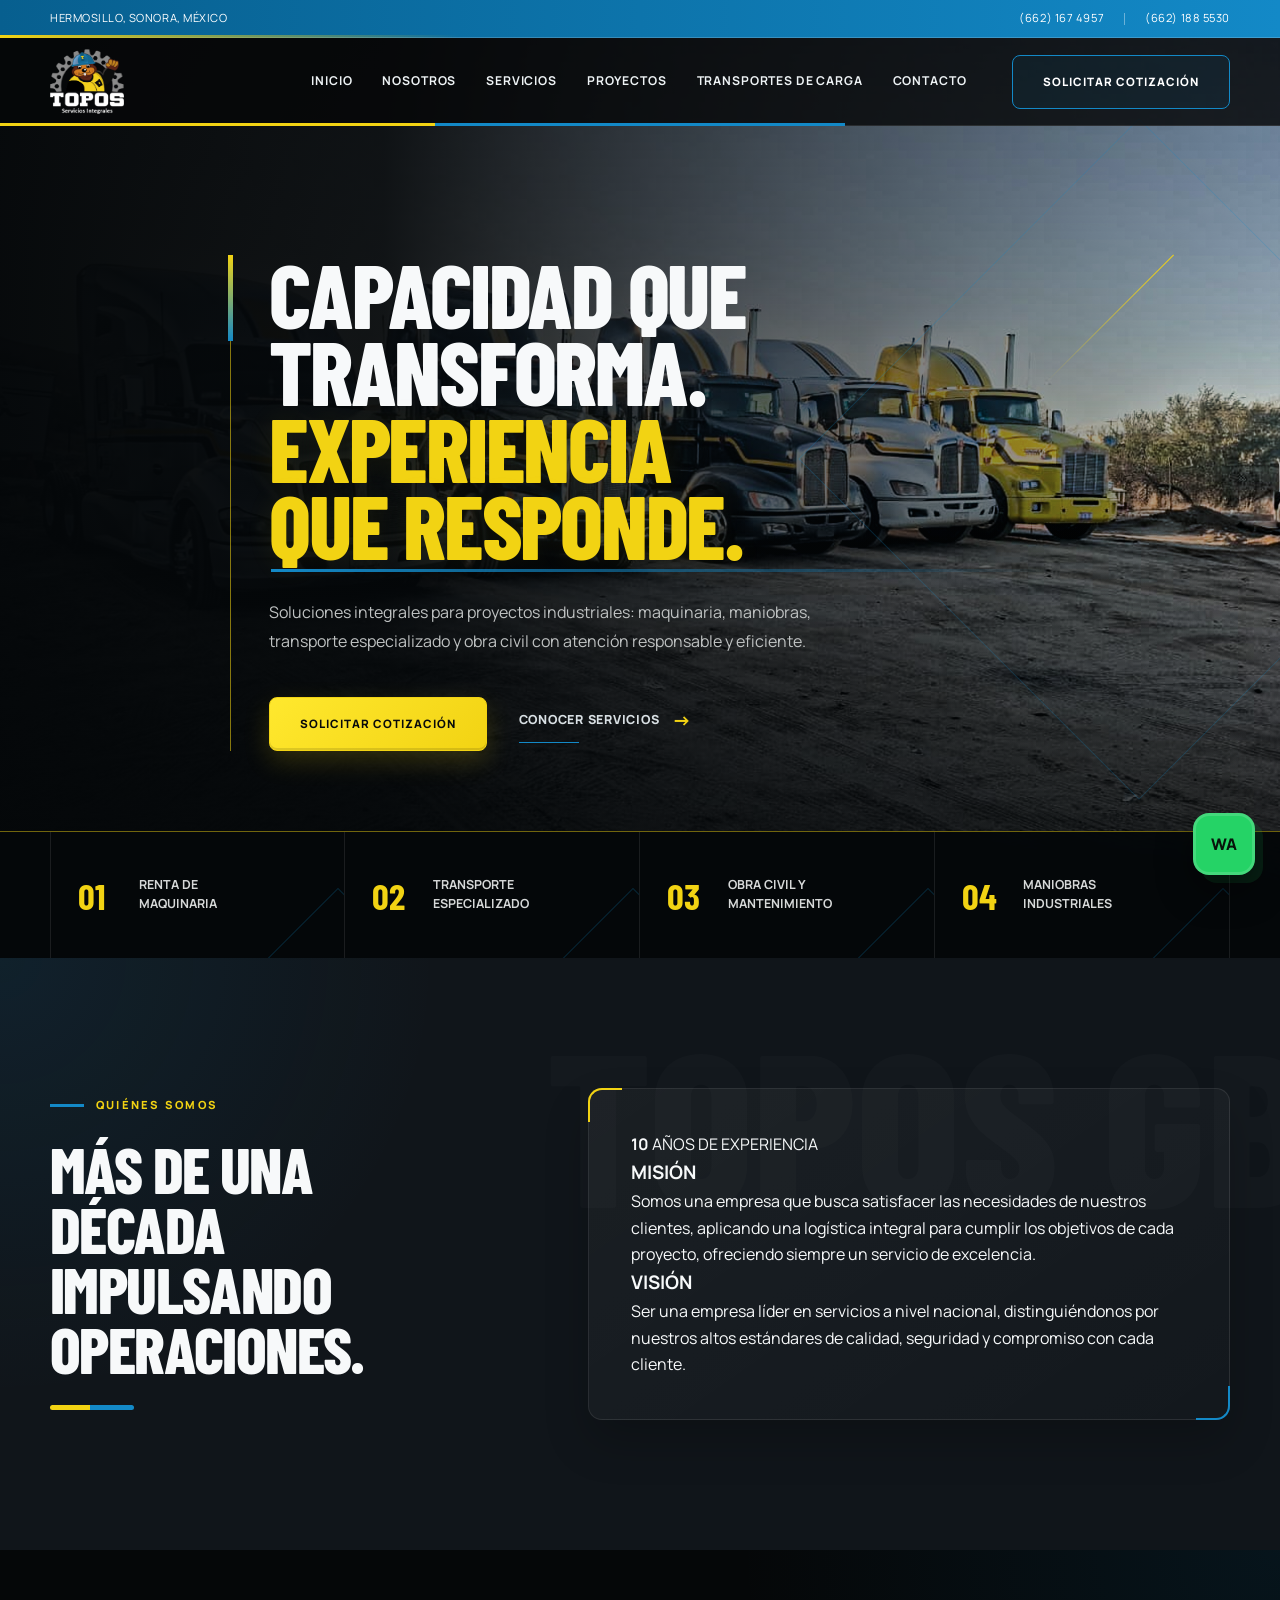
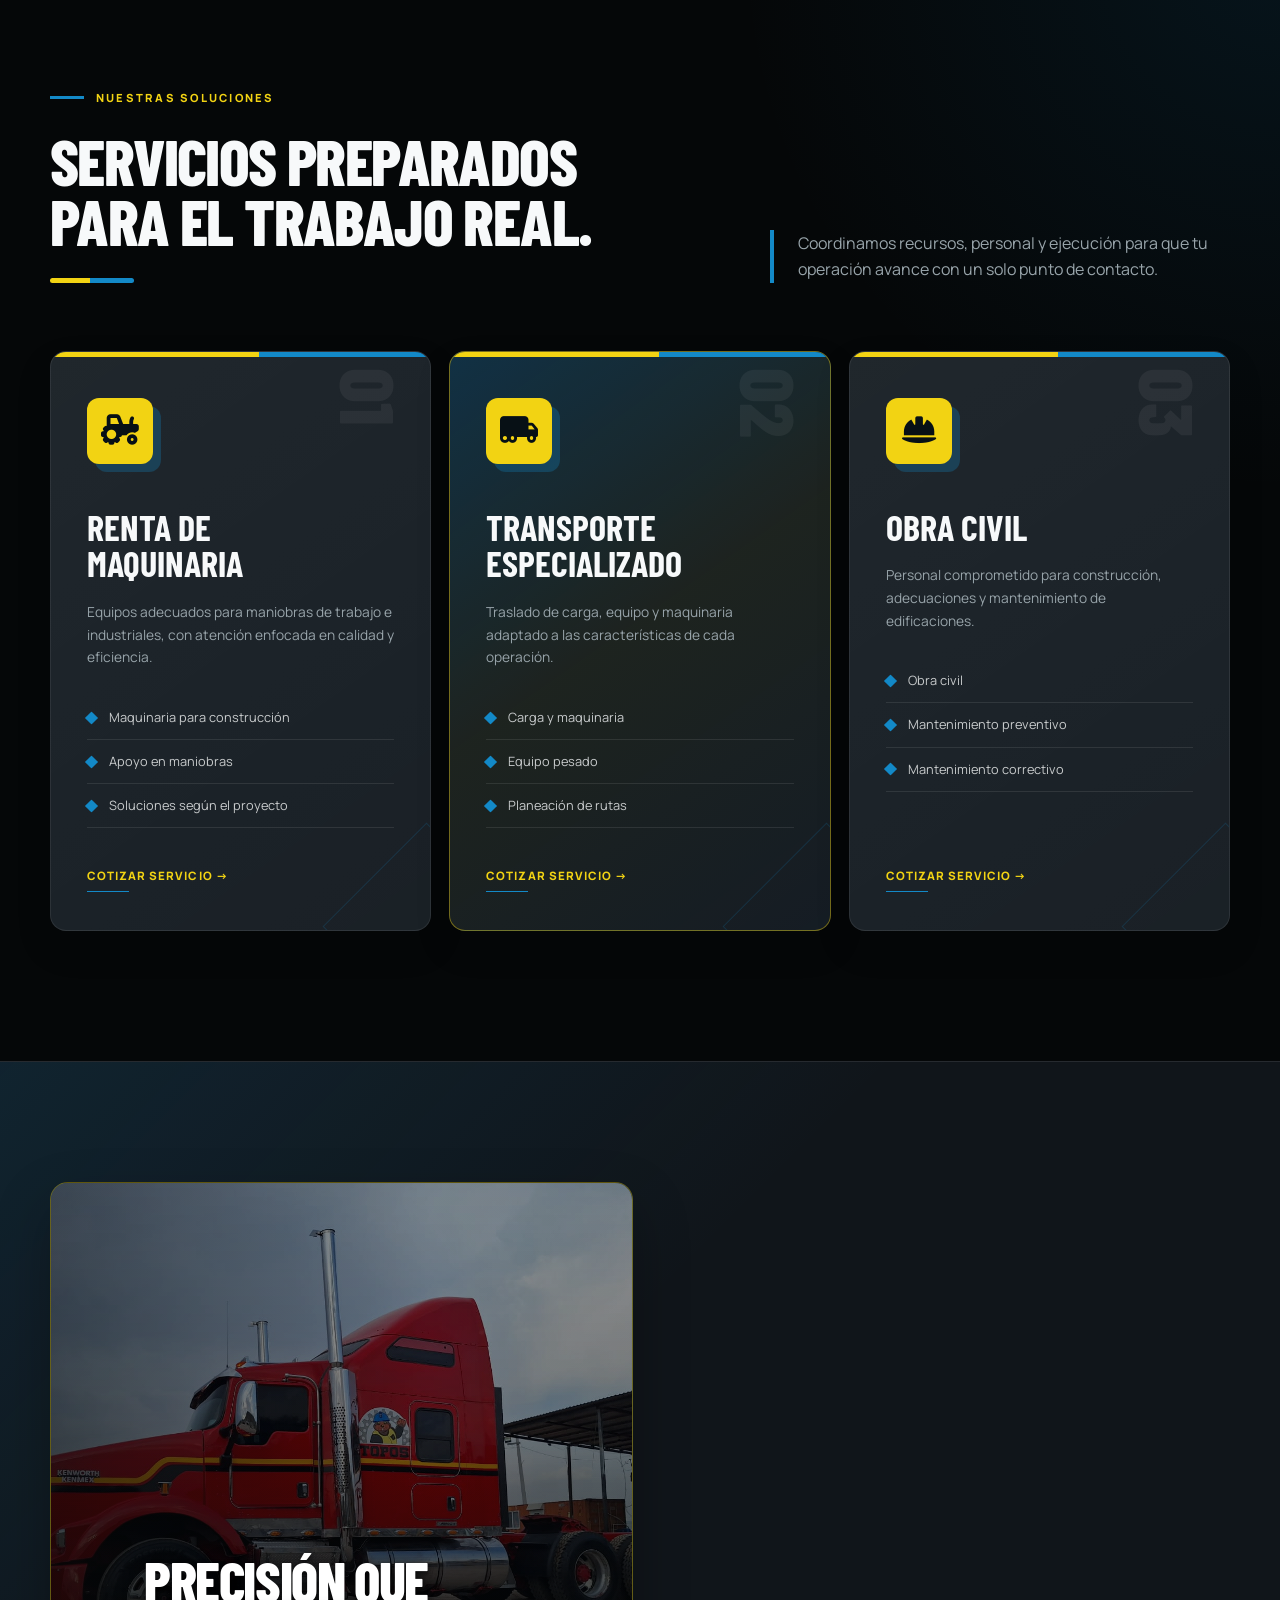
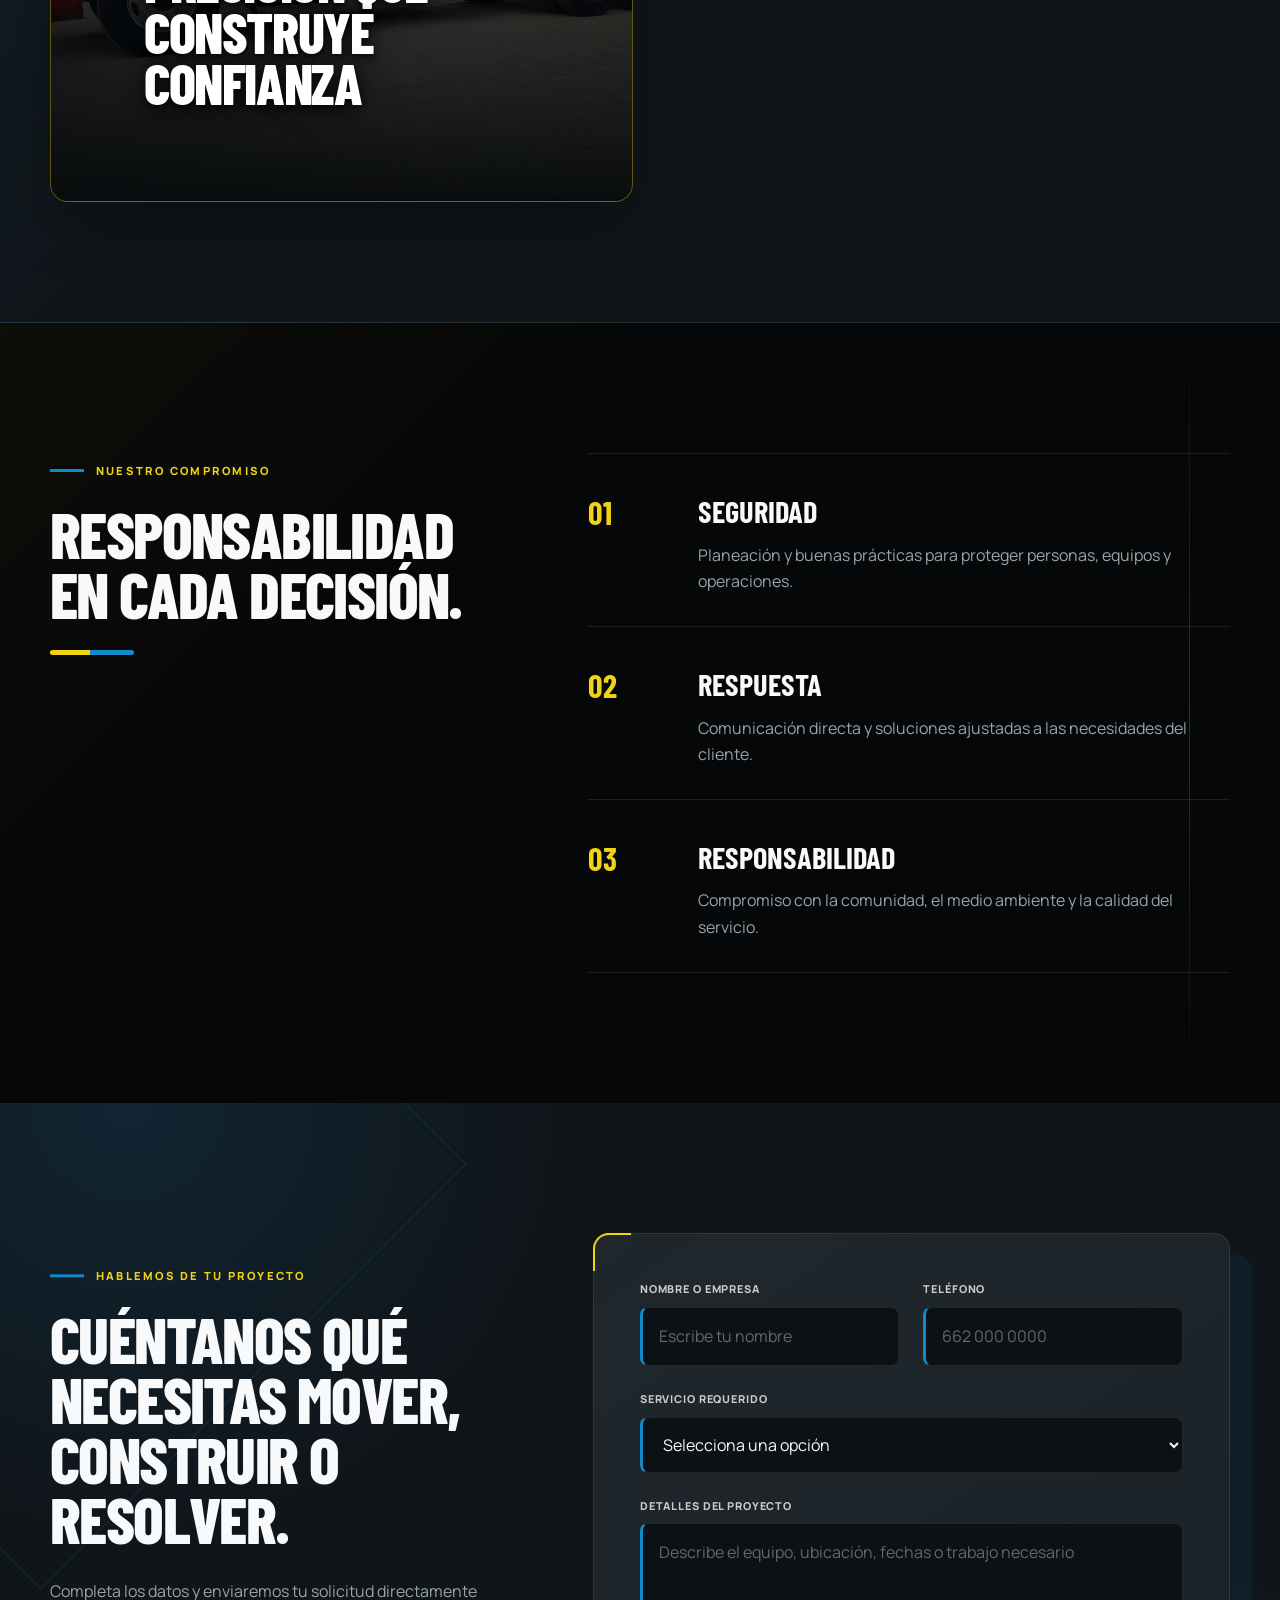
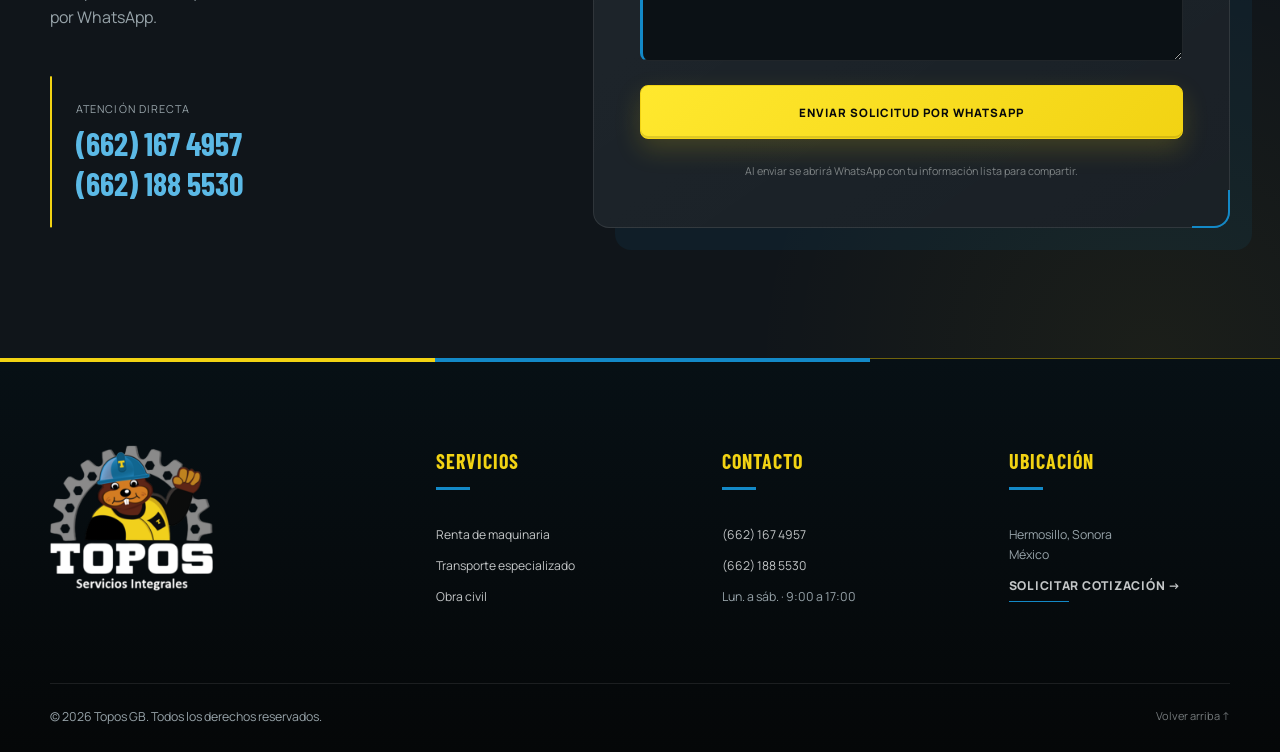
<file: index.html>
<!DOCTYPE html>
<html lang="es">
<head>
  <meta charset="UTF-8">
  <meta name="viewport" content="width=device-width, initial-scale=1.0">
  <meta name="description" content="Topos GB ofrece renta de maquinaria, transporte de carga y maquinaria, obra civil y servicios industriales en Hermosillo, Sonora.">
  <meta name="theme-color" content="#0b0d0e">
  <title>Topos GB | Servicios Integrales</title>
  <link rel="preconnect" href="https://fonts.googleapis.com">
  <link rel="preconnect" href="https://fonts.gstatic.com" crossorigin>
  <link href="https://fonts.googleapis.com/css2?family=Barlow+Condensed:wght@500;600;700;800&family=Manrope:wght@400;500;600;700;800&display=swap" rel="stylesheet">
  <link rel="stylesheet" href="styles2.css">
  <link
  rel="stylesheet"
  href="https://cdnjs.cloudflare.com/ajax/libs/font-awesome/6.5.2/css/all.min.css"
>
  <link rel="icon" type="image/png" href="assets/logotiponegro.png">
</head>
<body>
  <div class="topbar">
    <div class="container topbar__inner">
      <span>Hermosillo, Sonora, México</span>
      <div class="topbar__links">
        <a href="tel:+526621674957">(662) 167 4957</a>
        <span class="divider"></span>
        <a href="tel:+526621885530">(662) 188 5530</a>
      </div>
    </div>
  </div>

  <header class="header" id="inicio">
    <div class="container header__inner">
<a class="brand" href="index.html" aria-label="Topos GB, inicio">
  <img
    src="assets/logotipotopos.png"
    alt="Topos GB Servicios Integrales"
    class="brand__logo"
  >
</a>

      <button class="menu-toggle" type="button" aria-label="Abrir menú" aria-expanded="false">
        <span></span><span></span><span></span>
      </button>

      <nav class="nav" aria-label="Navegación principal">
        <a class="active" href="index.html">Inicio</a>
        <a href="#nosotros">Nosotros</a>
        <a href="#servicios">Servicios</a>
        <a href="#proyectos">Proyectos</a>
        <a href="transportes-de-carga.html">Transportes de Carga</a>
        <a href="#contacto">Contacto</a>
      </nav>
      <a class="btn btn--outline header__cta" href="#cotizacion">Solicitar cotización</a>
    </div>

  </header>

  <main>
    <section class="hero">
      <div class="hero__media" aria-hidden="true"></div>
      <div class="hero__overlay" aria-hidden="true"></div>
      <div class="container hero__content reveal">
        <h1>Capacidad que transforma.<br><span>Experiencia que responde.</span></h1>
        <p class="hero__copy">Soluciones integrales para proyectos industriales: maquinaria, maniobras, transporte especializado y obra civil con atención responsable y eficiente.</p>
        <div class="hero__actions">
          <a class="btn btn--primary" href="#cotizacion">Solicitar cotización</a>
          <a class="text-link" href="#servicios">Conocer servicios <span>→</span></a>
        </div>
      </div>
      <div class="services-strip">
        <div class="container services-strip__grid">
          <a href="#maquinaria"><span>01</span><strong>Renta de<br>maquinaria</strong></a>
          <a href="#transporte"><span>02</span><strong>Transporte<br>especializado</strong></a>
          <a href="#obra-civil"><span>03</span><strong>Obra civil y<br>mantenimiento</strong></a>
          <a href="#servicios"><span>04</span><strong>Maniobras<br>industriales</strong></a>
        </div>
      </div>
    </section>

    <section class="section intro" id="nosotros">
      <div class="container intro__grid">
        <div class="section-heading reveal">
          <p class="eyebrow">QUIÉNES SOMOS</p>
          <h2>Más de una década impulsando operaciones.</h2>
        </div>
<div class="intro__copy reveal">

    <div class="experience-card">

        <div class="experience-number">

            <strong data-count="10">0</strong>

            <span>AÑOS DE EXPERIENCIA</span>

        </div>

        <div class="experience-content">

            <div class="mission-box">

                <h3>MISIÓN</h3>

                <p>
                    Somos una empresa que busca satisfacer las necesidades de nuestros clientes,
                    aplicando una logística integral para cumplir los objetivos de cada proyecto,
                    ofreciendo siempre un servicio de excelencia.
                </p>

            </div>

            <div class="vision-box">

                <h3>VISIÓN</h3>

                <p>
                    Ser una empresa líder en servicios a nivel nacional,
                    distinguiéndonos por nuestros altos estándares de calidad,
                    seguridad y compromiso con cada cliente.
                </p>

            </div>

        </div>

    </div>

</div>
      </div>
    </section>

    <section class="section services" id="servicios">
      <div class="container">
        <div class="section-heading section-heading--row reveal">
          <div><p class="eyebrow">NUESTRAS SOLUCIONES</p><h2>Servicios preparados para el trabajo real.</h2></div>
          <p>Coordinamos recursos, personal y ejecución para que tu operación avance con un solo punto de contacto.</p>
        </div>

        <div class="services__grid">
          <article class="service-card reveal" id="maquinaria">
            <span class="service-card__number">01</span>
            <div class="service-card__icon">
              <i class="fa-solid fa-tractor"></i>
            </div>
            <h3>Renta de maquinaria</h3>
            <p>Equipos adecuados para maniobras de trabajo e industriales, con atención enfocada en calidad y eficiencia.</p>
            <ul><li>Maquinaria para construcción</li><li>Apoyo en maniobras</li><li>Soluciones según el proyecto</li></ul>
            <a href="#cotizacion">Cotizar servicio →</a>
          </article>
          <article class="service-card service-card--featured reveal" id="transporte">
            <span class="service-card__number">02</span>
            <div class="service-card__icon">
              <i class="fa-solid fa-truck-moving"></i>
            </div>
            <h3>Transporte especializado</h3>
            <p>Traslado de carga, equipo y maquinaria adaptado a las características de cada operación.</p>
            <ul><li>Carga y maquinaria</li><li>Equipo pesado</li><li>Planeación de rutas</li></ul>
            <a href="#cotizacion">Cotizar servicio →</a>
          </article>
          <article class="service-card reveal" id="obra-civil">
            <span class="service-card__number">03</span>
            <div class="service-card__icon">
              <i class="fa-solid fa-helmet-safety"></i>
            </div>
            <h3>Obra civil</h3>
            <p>Personal comprometido para construcción, adecuaciones y mantenimiento de edificaciones.</p>
            <ul><li>Obra civil</li><li>Mantenimiento preventivo</li><li>Mantenimiento correctivo</li></ul>
            <a href="#cotizacion">Cotizar servicio →</a>
          </article>
        </div>
      </div>
    </section>

    <section class="project-banner" id="proyectos">
      <div class="container project-banner__grid">
        <div class="project-banner__visual">

    <img
        src="assets/camion1.jpeg"
        alt="Transporte de maquinaria pesada"
        class="project-banner__image"
    >

    <span>
        PRECISIÓN QUE
        <br>
        CONSTRUYE
        <br>
        CONFIANZA
    </span>

</div>
        <div class="project-banner__content reveal">
          <p class="eyebrow">FORMA DE TRABAJO</p>
          <h2>Tu proyecto, coordinado de principio a fin.</h2>
          <div class="process">
            <div><span>01</span><p><strong>Revisamos la necesidad</strong>Conocemos el alcance, ubicación, carga y tiempos.</p></div>
            <div><span>02</span><p><strong>Planeamos la solución</strong>Definimos equipo, personal y logística necesaria.</p></div>
            <div><span>03</span><p><strong>Ejecutamos con control</strong>Damos seguimiento hasta completar el servicio.</p></div>
          </div>
        </div>
      </div>
    </section>

    <section class="section values">
      <div class="container values__grid">
        <div class="section-heading reveal"><p class="eyebrow">NUESTRO COMPROMISO</p><h2>Responsabilidad en cada decisión.</h2></div>
        <div class="values__list">
          <article class="reveal"><span>01</span><div><h3>Seguridad</h3><p>Planeación y buenas prácticas para proteger personas, equipos y operaciones.</p></div></article>
          <article class="reveal"><span>02</span><div><h3>Respuesta</h3><p>Comunicación directa y soluciones ajustadas a las necesidades del cliente.</p></div></article>
          <article class="reveal"><span>03</span><div><h3>Responsabilidad</h3><p>Compromiso con la comunidad, el medio ambiente y la calidad del servicio.</p></div></article>
        </div>
      </div>
    </section>

    <section class="quote" id="cotizacion">
      <div class="container quote__grid">
        <div class="quote__intro reveal">
          <p class="eyebrow">HABLEMOS DE TU PROYECTO</p>
          <h2>Cuéntanos qué necesitas mover, construir o resolver.</h2>
          <p>Completa los datos y enviaremos tu solicitud directamente por WhatsApp.</p>
          <div class="quote__contact"><small>Atención directa</small><a href="tel:+526621674957">(662) 167 4957</a><a href="tel:+526621885530">(662) 188 5530</a></div>
        </div>
        <form class="quote-form reveal" id="quoteForm">
          <div class="field"><label for="nombre">Nombre o empresa</label><input id="nombre" name="nombre" type="text" placeholder="Escribe tu nombre" required></div>
          <div class="field"><label for="telefono">Teléfono</label><input id="telefono" name="telefono" type="tel" placeholder="662 000 0000" required></div>
          <div class="field field--full"><label for="servicio">Servicio requerido</label><select id="servicio" name="servicio" required><option value="">Selecciona una opción</option><option>Renta de maquinaria</option><option>Transporte de carga o maquinaria</option><option>Obra civil</option><option>Mantenimiento</option><option>Maniobra industrial</option><option>Otro servicio</option></select></div>
          <div class="field field--full"><label for="mensaje">Detalles del proyecto</label><textarea id="mensaje" name="mensaje" rows="4" placeholder="Describe el equipo, ubicación, fechas o trabajo necesario" required></textarea></div>
          <button class="btn btn--primary field--full" type="submit">Enviar solicitud por WhatsApp</button>
          <p class="form-note field--full">Al enviar se abrirá WhatsApp con tu información lista para compartir.</p>
        </form>
      </div>
    </section>
  </main>

  <footer class="footer" id="contacto">
    <div class="container footer__grid">
      <a
        class="brand brand--footer"
        href="#inicio"
        aria-label="Topos GB, volver al inicio"
      >
        <img
          src="assets/logotipotopos.png"
          alt="Topos GB Servicios Integrales"
          class="brand__logo brand__logo--footer"
        >
      </a>
      <div><h3>Servicios</h3><a href="#maquinaria">Renta de maquinaria</a><a href="#transporte">Transporte especializado</a><a href="#obra-civil">Obra civil</a></div>
      <div><h3>Contacto</h3><a href="tel:+526621674957">(662) 167 4957</a><a href="tel:+526621885530">(662) 188 5530</a><span>Lun. a sáb. · 9:00 a 17:00</span></div>
      <div><h3>Ubicación</h3><span>Hermosillo, Sonora<br>México</span><a class="text-link" href="#cotizacion">Solicitar cotización →</a></div>
    </div>
    <div class="container footer__bottom"><span>© <span id="year"></span> Topos GB. Todos los derechos reservados.</span><a href="#inicio">Volver arriba ↑</a></div>
  </footer>

  <a class="whatsapp" href="https://wa.me/526621674957?text=Hola%20Topos%20GB%2C%20quiero%20solicitar%20una%20cotizaci%C3%B3n." target="_blank" rel="noopener" aria-label="Contactar por WhatsApp">WA</a>
  <script src="app.js"></script>
</body>
</html>
</file>
<file: styles2.css>
/* =========================================================
   TOPOS GB
   ESTILO INDUSTRIAL / TÉCNICO / OSCURO
========================================================= */

/* =========================================================
   1. VARIABLES
========================================================= */

:root {
  --black: #050708;
  --coal: #0a0d10;
  --coal-2: #10151a;
  --coal-3: #161d23;
  --surface: #1c252c;
  --surface-light: #25313a;

  --copper: #f2d313;
  --copper-dark: #b99d00;
  --sand: #1389c7;
  --sand-light: #56b7e8;

  --white: #f7f9fa;
  --soft-white: #d9e0e4;
  --muted: #98a4aa;

  --line: rgba(255, 255, 255, 0.09);
  --line-copper: rgba(242, 211, 19, 0.38);

  --font-display: "Barlow Condensed", sans-serif;
  --font-body: "Manrope", sans-serif;

  --container: 1320px;
  --header-height: 88px;

  --transition: 0.3s ease;
}


/* =========================================================
   2. RESET
========================================================= */

* {
  box-sizing: border-box;
  margin: 0;
  padding: 0;
}

html {
  scroll-behavior: smooth;
  scroll-padding-top: 110px;
}

body {
  min-height: 100vh;
  font-family: var(--font-body);
  background:
    linear-gradient(rgba(255, 255, 255, 0.015) 1px, transparent 1px),
    linear-gradient(90deg, rgba(255, 255, 255, 0.015) 1px, transparent 1px),
    var(--coal);
  background-size: 70px 70px;
  color: var(--white);
  line-height: 1.65;
  overflow-x: hidden;
}

body::before {
  content: "";
  position: fixed;
  inset: 0;
  z-index: -1;
  pointer-events: none;
  background:
    radial-gradient(
      circle at 10% 10%,
      rgba(242, 211, 19, 0.06),
      transparent 30%
    ),
    radial-gradient(
      circle at 90% 70%,
      rgba(242, 211, 19, 0.04),
      transparent 32%
    );
}

a {
  color: inherit;
  text-decoration: none;
}

button,
input,
select,
textarea {
  font: inherit;
}

button {
  color: inherit;
}

img {
  max-width: 100%;
}

.container {
  width: min(calc(100% - 100px), var(--container));
  margin-inline: auto;
}


/* =========================================================
   3. BARRA SUPERIOR
========================================================= */

.topbar {
  position: relative;
  z-index: 40;
  height: 38px;
  background: var(--black);
  border-bottom: 1px solid var(--line);
  color: #a8abad;
  font-size: 0.7rem;
  letter-spacing: 0.05em;
  text-transform: uppercase;
}

.topbar::after {
  content: "";
  position: absolute;
  bottom: -1px;
  left: 0;
  width: 260px;
  height: 1px;
  background: linear-gradient(
    90deg,
    var(--copper),
    transparent
  );
}

.topbar__inner {
  height: 100%;
  display: flex;
  align-items: center;
  justify-content: space-between;
}

.topbar__links {
  height: 100%;
  display: flex;
  align-items: center;
  gap: 20px;
}

.topbar__links a {
  transition: color var(--transition);
}

.topbar__links a:hover {
  color: var(--sand);
}

.divider {
  width: 1px;
  height: 12px;
  background: var(--line-copper);
}


/* =========================================================
   4. HEADER
========================================================= */

.header {
  position: absolute;
  top: 38px;
  left: 0;
  right: 0;
  z-index: 30;
  height: var(--header-height);
  border-bottom: 1px solid rgba(255, 255, 255, 0.12);
  background: linear-gradient(
    180deg,
    rgba(5, 7, 8, 0.78),
    rgba(5, 7, 8, 0.18)
  );
  transition:
    background var(--transition),
    box-shadow var(--transition),
    height var(--transition);
}

.header::before {
  content: "";
  position: absolute;
  left: 0;
  bottom: -1px;
  width: 34%;
  height: 2px;
  background: linear-gradient(
    90deg,
    var(--copper),
    transparent
  );
}

.header.is-fixed {
  position: fixed;
  top: 0;
  height: 76px;
  background: rgba(8, 11, 13, 0.96);
  backdrop-filter: blur(18px);
  box-shadow: 0 18px 40px rgba(0, 0, 0, 0.35);
}

.header__inner {
  height: 100%;
  display: flex;
  align-items: center;
  gap: 46px;
}

.brand {
  position: relative;
  display: flex;
  align-items: center;
  gap: 15px;
  margin-right: auto;
}

.brand__logo {
  display: block;
  width: auto;
  height: 66px;
  object-fit: contain;
  transition: height var(--transition);
}

.header.is-fixed .brand__logo {
  height: 56px;
}

.brand__logo--footer {
  height: 146px;
}

.brand__mark {
  position: relative;
  width: 54px;
  height: 54px;
  display: grid;
  place-items: center;
  font-family: var(--font-display);
  font-size: 2rem;
  font-weight: 800;
  line-height: 1;
  color: var(--sand);
  background: rgba(242, 211, 19, 0.08);
  border: 1px solid var(--copper);
  clip-path: polygon(
    10px 0,
    100% 0,
    100% calc(100% - 10px),
    calc(100% - 10px) 100%,
    0 100%,
    0 10px
  );
}

.brand__mark::before {
  content: "";
  position: absolute;
  top: 5px;
  right: 5px;
  width: 7px;
  height: 7px;
  border-top: 1px solid var(--sand);
  border-right: 1px solid var(--sand);
}

.brand__text {
  display: flex;
  flex-direction: column;
  line-height: 1;
}

.brand__text strong {
  font-family: var(--font-display);
  font-size: 1.9rem;
  font-weight: 800;
  letter-spacing: 0.06em;
  text-transform: uppercase;
}

.brand__text small {
  margin-top: 7px;
  font-size: 0.58rem;
  color: var(--sand);
  letter-spacing: 0.2em;
  text-transform: uppercase;
}


/* =========================================================
   5. NAVEGACIÓN
========================================================= */

.nav {
  display: flex;
  align-items: center;
  gap: 30px;
}

.nav a {
  position: relative;
  padding: 12px 0;
  color: #d6d8d8;
  font-size: 0.76rem;
  font-weight: 700;
  letter-spacing: 0.07em;
  text-transform: uppercase;
  transition: color var(--transition);
}

.nav a::before {
  content: "";
  position: absolute;
  left: -12px;
  top: 50%;
  width: 4px;
  height: 4px;
  background: var(--copper);
  opacity: 0;
  transform: translateY(-50%) rotate(45deg);
  transition: opacity var(--transition);
}

.nav a::after {
  content: "";
  position: absolute;
  left: 0;
  bottom: 5px;
  width: 0;
  height: 1px;
  background: var(--sand);
  transition: width var(--transition);
}

.nav a:hover,
.nav a.active {
  color: var(--sand-light);
}

.nav a:hover::before,
.nav a.active::before {
  opacity: 1;
}

.nav a:hover::after,
.nav a.active::after {
  width: 100%;
}


/* =========================================================
   6. BOTONES
========================================================= */

.btn {
  position: relative;
  min-height: 54px;
  padding: 0 30px;
  display: inline-flex;
  align-items: center;
  justify-content: center;
  border: 1px solid transparent;
  background: transparent;
  font-size: 0.72rem;
  font-weight: 800;
  letter-spacing: 0.1em;
  text-transform: uppercase;
  cursor: pointer;
  overflow: hidden;
  isolation: isolate;
  clip-path: polygon(
    12px 0,
    100% 0,
    100% calc(100% - 12px),
    calc(100% - 12px) 100%,
    0 100%,
    0 12px
  );
  transition:
    transform var(--transition),
    color var(--transition),
    border-color var(--transition),
    box-shadow var(--transition);
}

.btn::before {
  content: "";
  position: absolute;
  inset: 0;
  z-index: -1;
  transform: translateX(-105%);
  transition: transform 0.35s ease;
}

.btn:hover::before {
  transform: translateX(0);
}

.btn:hover {
  transform: translateY(-3px);
}

.btn--primary {
  color: #07090a;
  background: linear-gradient(
    135deg,
    var(--sand),
    var(--copper)
  );
  border-color: var(--sand);
  box-shadow: 8px 8px 0 rgba(242, 211, 19, 0.16);
}

.btn--primary::before {
  background: var(--white);
}

.btn--primary:hover {
  color: var(--coal);
  box-shadow: 12px 12px 0 rgba(242, 211, 19, 0.12);
}

.btn--outline {
  color: var(--sand);
  border-color: var(--copper);
  background: rgba(242, 211, 19, 0.03);
}

.btn--outline::before {
  background: var(--copper);
}

.btn--outline:hover {
  color: var(--black);
}

.menu-toggle {
  display: none;
  position: relative;
  width: 46px;
  height: 46px;
  border: 1px solid var(--line);
  background: rgba(255, 255, 255, 0.02);
  cursor: pointer;
}

.menu-toggle span {
  position: absolute;
  left: 11px;
  width: 23px;
  height: 2px;
  background: var(--white);
  transition: var(--transition);
}

.menu-toggle span:nth-child(1) {
  top: 14px;
}

.menu-toggle span:nth-child(2) {
  top: 22px;
}

.menu-toggle span:nth-child(3) {
  top: 30px;
}

.menu-toggle:hover {
  border-color: var(--copper);
}


/* =========================================================
   7. PORTADA
========================================================= */

.hero {
  position: relative;
  min-height: 920px;
  padding: 190px 0 180px;
  display: flex;
  align-items: center;
  overflow: hidden;
}

.hero::before {
  content: "";
  position: absolute;
  z-index: 2;
  top: 180px;
  right: -100px;
  width: 480px;
  height: 480px;
  border: 1px solid rgba(242, 211, 19, 0.14);
  transform: rotate(45deg);
  pointer-events: none;
}

.hero::after {
  content: "";
  position: absolute;
  z-index: 2;
  top: 280px;
  right: 80px;
  width: 180px;
  height: 1px;
  background: linear-gradient(
    90deg,
    transparent,
    var(--copper)
  );
  transform: rotate(-45deg);
  pointer-events: none;
}

.hero__media {
  position: absolute;
  inset: 0;
  background:
    url("assets/fondo.jpg")
    center center / cover
    no-repeat;
  background-color: #1a252c;
  filter: saturate(0.76) contrast(1.06);
  transform: scale(1.01);
}

.hero__overlay {
  position: absolute;
  inset: 0;
  background:
    linear-gradient(
      90deg,
      rgba(5, 7, 8, 0.99) 0%,
      rgba(5, 7, 8, 0.94) 28%,
      rgba(5, 7, 8, 0.67) 52%,
      rgba(5, 7, 8, 0.22) 76%,
      rgba(5, 7, 8, 0.1) 100%
    ),
    linear-gradient(
      0deg,
      rgba(5, 7, 8, 0.96) 0%,
      transparent 46%
    );
}

.hero__content {
  position: relative;
  z-index: 4;
  max-width: 820px;
  padding-left: 38px;
  border-left: 1px solid var(--line-copper);
}

.hero__content::before {
  content: "";
  position: absolute;
  left: -3px;
  top: 0;
  width: 5px;
  height: 86px;
  background: var(--copper);
}

.eyebrow {
  display: inline-flex;
  align-items: center;
  gap: 12px;
  margin-bottom: 24px;
  color: var(--sand);
  font-size: 0.7rem;
  font-weight: 800;
  letter-spacing: 0.2em;
  text-transform: uppercase;
}

.eyebrow::before {
  content: "";
  width: 34px;
  height: 1px;
  background: var(--copper);
}

.hero h1,
.section-heading h2,
.quote h2,
.project-banner h2 {
  font-family: var(--font-display);
  font-weight: 800;
  text-transform: uppercase;
}

.hero h1 {
  max-width: 790px;
  font-size: clamp(4.4rem, 7vw, 7.6rem);
  line-height: 0.86;
  letter-spacing: -0.025em;
  text-wrap: balance;
}

.hero h1 span {
  position: relative;
  display: inline-block;
  color: var(--sand);
}

.hero h1 span::after {
  content: "";
  position: absolute;
  left: 2px;
  right: 0;
  bottom: -8px;
  height: 3px;
  background: linear-gradient(
    90deg,
    var(--copper),
    transparent
  );
}

.hero__copy {
  max-width: 590px;
  margin: 34px 0 40px;
  color: #bfc2c2;
  font-size: 1rem;
  line-height: 1.85;
}

.hero__actions {
  display: flex;
  align-items: center;
  gap: 32px;
}

.text-link {
  position: relative;
  display: inline-flex;
  align-items: center;
  gap: 13px;
  padding-bottom: 6px;
  color: var(--soft-white);
  font-size: 0.78rem;
  font-weight: 800;
  letter-spacing: 0.06em;
  text-transform: uppercase;
}

.text-link::after {
  content: "";
  position: absolute;
  left: 0;
  bottom: 0;
  width: 35%;
  height: 1px;
  background: var(--copper);
  transition: width var(--transition);
}

.text-link span {
  color: var(--sand);
  font-size: 1.2rem;
  transition: transform var(--transition);
}

.text-link:hover::after {
  width: 100%;
}

.text-link:hover span {
  transform: translateX(6px);
}


/* =========================================================
   8. FRANJA DE SERVICIOS
========================================================= */

.services-strip {
  position: absolute;
  z-index: 5;
  left: 0;
  right: 0;
  bottom: 0;
  background: rgba(7, 9, 10, 0.94);
  border-top: 1px solid var(--line-copper);
  backdrop-filter: blur(10px);
}

.services-strip__grid {
  display: grid;
  grid-template-columns: repeat(4, 1fr);
}

.services-strip a {
  position: relative;
  min-height: 126px;
  padding: 25px 27px;
  display: flex;
  align-items: center;
  gap: 18px;
  border-right: 1px solid var(--line);
  overflow: hidden;
  transition:
    background var(--transition),
    padding-left var(--transition);
}

.services-strip a:first-child {
  border-left: 1px solid var(--line);
}

.services-strip a::before {
  content: "";
  position: absolute;
  left: 0;
  top: 0;
  width: 3px;
  height: 0;
  background: var(--copper);
  transition: height var(--transition);
}

.services-strip a::after {
  content: "";
  position: absolute;
  right: -50px;
  bottom: -65px;
  width: 110px;
  height: 110px;
  border: 1px solid rgba(242, 211, 19, 0.15);
  transform: rotate(45deg);
  transition: transform 0.4s ease;
}

.services-strip a:hover {
  padding-left: 34px;
  background: rgba(242, 211, 19, 0.08);
}

.services-strip a:hover::before {
  height: 100%;
}

.services-strip a:hover::after {
  transform: rotate(45deg) translate(-12px, -12px);
}

.services-strip span {
  min-width: 43px;
  font-family: var(--font-display);
  color: var(--copper);
  font-size: 2.3rem;
  font-weight: 700;
  line-height: 1;
}

.services-strip strong {
  position: relative;
  z-index: 1;
  color: #d6d8d8;
  font-size: 0.78rem;
  line-height: 1.5;
  text-transform: uppercase;
}


/* =========================================================
   9. SECCIONES GENERALES
========================================================= */

.section {
  position: relative;
  padding: 130px 0;
}

.section-heading {
  position: relative;
}

.section-heading h2,
.quote h2,
.project-banner h2 {
  font-size: clamp(3.5rem, 5vw, 5.8rem);
  line-height: 0.94;
  letter-spacing: -0.025em;
}

.section-heading h2 {
  position: relative;
}

.section-heading h2::after {
  content: "";
  display: block;
  width: 84px;
  height: 3px;
  margin-top: 26px;
  background: linear-gradient(
    90deg,
    var(--copper),
    transparent
  );
}


/* =========================================================
   10. INTRO / NOSOTROS
========================================================= */

.intro {
  background:
    linear-gradient(
      135deg,
      rgba(242, 211, 19, 0.04),
      transparent 42%
    ),
    var(--coal-2);
  color: var(--white);
  overflow: hidden;
}

.intro::before {
  content: "TOPOS GB";
  position: absolute;
  right: -30px;
  top: 55px;
  color: rgba(255, 255, 255, 0.018);
  font-family: var(--font-display);
  font-size: clamp(8rem, 17vw, 17rem);
  font-weight: 800;
  line-height: 1;
  white-space: nowrap;
}

.intro__grid,
.values__grid {
  position: relative;
  z-index: 1;
  display: grid;
  grid-template-columns: 0.8fr 1.2fr;
  gap: 110px;
  align-items: start;
}

.intro__copy {
  position: relative;
  padding: 42px;
  background: rgba(255, 255, 255, 0.025);
  border: 1px solid var(--line);
}

.intro__copy::before,
.intro__copy::after {
  content: "";
  position: absolute;
  width: 32px;
  height: 32px;
  pointer-events: none;
}

.intro__copy::before {
  top: -1px;
  left: -1px;
  border-top: 2px solid var(--copper);
  border-left: 2px solid var(--copper);
}

.intro__copy::after {
  right: -1px;
  bottom: -1px;
  border-right: 2px solid var(--copper);
  border-bottom: 2px solid var(--copper);
}

.intro__copy > p {
  margin-bottom: 18px;
  color: #aeb2b3;
  font-size: 1rem;
}

.stats {
  display: grid;
  grid-template-columns: repeat(3, 1fr);
  margin-top: 40px;
  border-top: 1px solid var(--line-copper);
}

.stats div {
  position: relative;
  min-height: 130px;
  padding: 28px 20px 15px 0;
  display: flex;
  flex-direction: column;
  justify-content: center;
}

.stats div:not(:last-child) {
  border-right: 1px solid var(--line);
}

.stats div:not(:first-child) {
  padding-left: 22px;
}

.stats strong {
  font-family: var(--font-display);
  color: var(--sand);
  font-size: 3.2rem;
  font-weight: 800;
  line-height: 1;
}

.stats span {
  margin-top: 10px;
  color: #909596;
  font-size: 0.68rem;
  letter-spacing: 0.05em;
  text-transform: uppercase;
}


/* =========================================================
   11. SERVICIOS
========================================================= */

.services {
  background:
    linear-gradient(
      90deg,
      transparent 49.9%,
      rgba(255, 255, 255, 0.022) 50%,
      transparent 50.1%
    ),
    var(--black);
}

.section-heading--row {
  display: flex;
  align-items: flex-end;
  justify-content: space-between;
  gap: 80px;
  margin-bottom: 68px;
}

.section-heading--row > p {
  max-width: 460px;
  padding-left: 24px;
  color: var(--muted);
  border-left: 1px solid var(--line-copper);
}

.services__grid {
  display: grid;
  grid-template-columns: repeat(3, 1fr);
  gap: 18px;
}

.service-card {
  position: relative;
  min-height: 550px;
  padding: 46px 36px 38px;
  display: flex;
  flex-direction: column;
  background:
    linear-gradient(
      145deg,
      rgba(255, 255, 255, 0.035),
      transparent 45%
    ),
    var(--coal-3);
  border: 1px solid var(--line);
  overflow: hidden;
  transition:
    transform var(--transition),
    border-color var(--transition),
    background var(--transition);
}

.service-card::before {
  content: "";
  position: absolute;
  left: 0;
  top: 0;
  width: 110px;
  height: 4px;
  background: var(--copper);
  transition: width 0.4s ease;
}

.service-card::after {
  content: "";
  position: absolute;
  right: -70px;
  bottom: -70px;
  width: 145px;
  height: 145px;
  border: 1px solid rgba(242, 211, 19, 0.12);
  transform: rotate(45deg);
}

.service-card:hover {
  transform: translateY(-9px);
  border-color: rgba(242, 211, 19, 0.55);
  background:
    linear-gradient(
      145deg,
      rgba(242, 211, 19, 0.08),
      transparent 50%
    ),
    var(--coal-3);
}

.service-card:hover::before {
  width: 100%;
}

.service-card--featured {
  background:
    linear-gradient(
      145deg,
      rgba(242, 211, 19, 0.15),
      transparent 52%
    ),
    #101820;
  border-color: rgba(242, 211, 19, 0.55);
}

.service-card__number {
  position: absolute;
  right: 21px;
  top: 16px;
  writing-mode: vertical-rl;
  font-family: var(--font-display);
  color: rgba(255, 255, 255, 0.06);
  font-size: 4.8rem;
  font-weight: 800;
  line-height: 1;
}

.service-card__icon {
  width: 66px;
  height: 66px;
  margin-bottom: 45px;
  display: grid;
  place-items: center;
  color: var(--sand);
  background: rgba(242, 211, 19, 0.07);
  border-left: 3px solid var(--copper);
  border-top: 1px solid var(--line-copper);
  border-right: 1px solid var(--line);
  border-bottom: 1px solid var(--line);
  font-family: var(--font-display);
  font-size: 1.9rem;
  font-weight: 700;
}

.service-card h3 {
  max-width: 280px;
  margin-bottom: 19px;
  font-family: var(--font-display);
  font-size: 2.25rem;
  font-weight: 700;
  line-height: 1.02;
  text-transform: uppercase;
}

.service-card p {
  color: var(--muted);
  font-size: 0.86rem;
}

.service-card ul {
  margin: 27px 0 38px;
  list-style: none;
}

.service-card li {
  position: relative;
  padding: 11px 0 11px 22px;
  color: #c7cacb;
  border-bottom: 1px solid var(--line);
  font-size: 0.8rem;
}

.service-card li::before {
  content: "";
  position: absolute;
  left: 0;
  top: 50%;
  width: 7px;
  height: 7px;
  border: 1px solid var(--copper);
  transform: translateY(-50%) rotate(45deg);
}

.service-card a {
  position: relative;
  z-index: 1;
  width: fit-content;
  margin-top: auto;
  padding-bottom: 7px;
  color: var(--sand);
  font-size: 0.72rem;
  font-weight: 800;
  letter-spacing: 0.09em;
  text-transform: uppercase;
}

.service-card a::after {
  content: "";
  position: absolute;
  left: 0;
  bottom: 0;
  width: 42px;
  height: 1px;
  background: var(--copper);
  transition: width var(--transition);
}

.service-card a:hover::after {
  width: 100%;
}


/* =========================================================
   12. PROYECTOS Y PROCESO
========================================================= */

.project-banner {
  position: relative;
  padding: 120px 0;
  background:
    linear-gradient(
      135deg,
      rgba(242, 211, 19, 0.06),
      transparent 40%
    ),
    var(--coal-2);
  border-block: 1px solid var(--line);
  overflow: hidden;
}

.project-banner__grid {
  display: grid;
  grid-template-columns: 1.08fr 0.92fr;
  gap: 100px;
  align-items: center;
}

.project-banner__visual {
  position: relative;
  min-height: 610px;
  padding: 45px;
  display: flex;
  align-items: flex-end;
  background:
    linear-gradient(
      0deg,
      rgba(7, 9, 10, 0.95),
      transparent 70%
    ),
    linear-gradient(
      135deg,
      #1c2a33,
      #121619
    );
  border: 1px solid var(--line-copper);
  overflow: hidden;
  clip-path: polygon(
    0 0,
    calc(100% - 36px) 0,
    100% 36px,
    100% 100%,
    36px 100%,
    0 calc(100% - 36px)
  );
}

.project-banner__visual::before {
  content: "";
  position: absolute;
  right: -120px;
  top: 55px;
  width: 470px;
  height: 470px;
  border: 1px solid rgba(242, 211, 19, 0.25);
  transform: rotate(45deg);
}

.project-banner__visual::after {
  content: "TG";
  position: absolute;
  right: -16px;
  top: 38px;
  font-family: var(--font-display);
  color: rgba(255, 255, 255, 0.04);
  font-size: 20rem;
  font-weight: 800;
  line-height: 1;
}

.project-banner__visual span {
  position: relative;
  z-index: 2;
  max-width: 430px;
  font-family: var(--font-display);
  color: var(--white);
  font-size: 3.6rem;
  font-weight: 800;
  line-height: 0.94;
  text-transform: uppercase;
}

.process {
  margin-top: 46px;
  border-bottom: 1px solid var(--line);
}

.process > div {
  position: relative;
  display: grid;
  grid-template-columns: 65px 1fr;
  gap: 22px;
  padding: 25px 0;
  border-top: 1px solid var(--line);
  transition: padding-left var(--transition);
}

.process > div::before {
  content: "";
  position: absolute;
  left: 0;
  top: -1px;
  width: 0;
  height: 1px;
  background: var(--copper);
  transition: width 0.4s ease;
}

.process > div:hover {
  padding-left: 16px;
}

.process > div:hover::before {
  width: 100%;
}

.process span {
  font-family: var(--font-display);
  color: var(--copper);
  font-size: 1.8rem;
  font-weight: 700;
}

.process strong {
  display: block;
  margin-bottom: 4px;
  color: var(--white);
  font-size: 0.95rem;
  text-transform: uppercase;
}

.process p {
  color: var(--muted);
  font-size: 0.82rem;
}

/* =========================================
   TARJETA DE PROYECTO CON FOTO LIMPIA
========================================= */

.project-banner__visual {
  position: relative;
  min-height: 620px;
  display: flex;
  align-items: flex-end;
  overflow: hidden;

  border: 1px solid rgba(242, 211, 19, 0.45);
  border-radius: 18px;
  background: #111820;

  box-shadow: 0 24px 55px rgba(0, 0, 0, 0.28);

  /* Importante: elimina cualquier forma anterior */
  clip-path: none;
  isolation: isolate;
}

/* Foto */
.project-banner__image {
  position: absolute;
  inset: 0;
  z-index: 0;

  width: 100%;
  height: 100%;
  display: block;

  object-fit: cover;
  object-position: center;

  filter:
    brightness(0.68)
    contrast(1.05)
    saturate(0.92);

  transform: scale(1.01);
  transition:
    transform 0.65s ease,
    filter 0.45s ease;
}

/* Filtro oscuro limpio */
.project-banner__visual::before {
  content: "";
  position: absolute;
  inset: 0;
  z-index: 1;

  width: auto;
  height: auto;

  border: 0;
  border-radius: 0;
  transform: none;

  background:
    linear-gradient(
      180deg,
      rgba(5, 8, 10, 0.06) 0%,
      rgba(5, 8, 10, 0.16) 38%,
      rgba(5, 8, 10, 0.62) 72%,
      rgba(5, 8, 10, 0.94) 100%
    ),
    linear-gradient(
      90deg,
      rgba(5, 8, 10, 0.42) 0%,
      rgba(5, 8, 10, 0.08) 65%,
      rgba(5, 8, 10, 0.12) 100%
    );

  pointer-events: none;
}

/* Elimina por completo el rombo viejo */
.project-banner__visual::after {
  content: none !important;
  display: none !important;
  width: 0 !important;
  height: 0 !important;
  border: 0 !important;
  background: none !important;
  transform: none !important;
}

/* Texto */
.project-banner__visual > span {
  position: relative;
  z-index: 2;

  display: block;
  max-width: 430px;

  margin: 0;
  padding: 48px;

  color: #ffffff;

  font-family: var(--font-display);
  font-size: clamp(3.2rem, 4.4vw, 4.8rem);
  font-weight: 800;
  line-height: 0.91;
  letter-spacing: -0.025em;
  text-transform: uppercase;

  text-shadow:
    0 5px 20px rgba(0, 0, 0, 0.85),
    0 2px 5px rgba(0, 0, 0, 0.65);
}

/* Hover */
.project-banner__visual:hover .project-banner__image {
  transform: scale(1.045);

  filter:
    brightness(0.72)
    contrast(1.07)
    saturate(0.98);
}

/* Tablet */
@media (max-width: 1100px) {
  .project-banner__visual {
    min-height: 540px;
  }

  .project-banner__visual > span {
    max-width: 370px;
    padding: 38px;
    font-size: clamp(3rem, 5vw, 4rem);
  }
}

/* Celular */
@media (max-width: 760px) {
  .project-banner__visual {
    min-height: 470px;
    border-radius: 14px;
  }

  .project-banner__image {
    object-position: 48% center;
  }

  .project-banner__visual > span {
    max-width: 310px;
    padding: 28px 24px;
    font-size: clamp(2.7rem, 12vw, 3.6rem);
  }

  .project-banner__visual::before {
    background:
      linear-gradient(
        180deg,
        rgba(5, 8, 10, 0.05) 0%,
        rgba(5, 8, 10, 0.24) 42%,
        rgba(5, 8, 10, 0.76) 74%,
        rgba(5, 8, 10, 0.97) 100%
      );
  }
}

/* Celulares pequeños */
@media (max-width: 430px) {
  .project-banner__visual {
    min-height: 430px;
  }

  .project-banner__visual > span {
    max-width: 270px;
    padding: 24px 20px;
    font-size: 2.7rem;
  }
}

/* =========================================================
   13. VALORES
========================================================= */

.values {
  background: var(--black);
  color: var(--white);
}

.values::after {
  content: "";
  position: absolute;
  top: 0;
  right: 7%;
  width: 1px;
  height: 100%;
  background: linear-gradient(
    transparent,
    var(--line-copper),
    transparent
  );
}

.values__list {
  border-bottom: 1px solid var(--line);
}

.values__list article {
  position: relative;
  display: grid;
  grid-template-columns: 82px 1fr;
  gap: 28px;
  padding: 32px 20px 32px 0;
  border-top: 1px solid var(--line);
  transition:
    padding-left var(--transition),
    background var(--transition);
}

.values__list article::before {
  content: "";
  position: absolute;
  left: 0;
  top: -1px;
  width: 0;
  height: 2px;
  background: var(--copper);
  transition: width var(--transition);
}

.values__list article:hover {
  padding-left: 18px;
  background: rgba(242, 211, 19, 0.035);
}

.values__list article:hover::before {
  width: 100%;
}

.values__list span {
  font-family: var(--font-display);
  color: var(--copper);
  font-size: 2rem;
  font-weight: 700;
}

.values__list h3 {
  margin-bottom: 5px;
  font-family: var(--font-display);
  font-size: 1.9rem;
  font-weight: 700;
  text-transform: uppercase;
}

.values__list p {
  max-width: 570px;
  color: var(--muted);
}


/* =========================================================
   14. COTIZACIÓN
========================================================= */

.quote {
  position: relative;
  padding: 130px 0;
  background:
    linear-gradient(
      115deg,
      rgba(242, 211, 19, 0.11),
      transparent 38%
    ),
    var(--coal-2);
  overflow: hidden;
}

.quote::before {
  content: "";
  position: absolute;
  top: -240px;
  left: -260px;
  width: 600px;
  height: 600px;
  border: 1px solid rgba(242, 211, 19, 0.12);
  transform: rotate(45deg);
}

.quote__grid {
  position: relative;
  z-index: 1;
  display: grid;
  grid-template-columns: 0.82fr 1.18fr;
  gap: 100px;
  align-items: start;
}

.quote__intro {
  position: sticky;
  top: 130px;
}

.quote__intro > p:not(.eyebrow) {
  max-width: 490px;
  margin-top: 28px;
  color: var(--muted);
}

.quote__contact {
  position: relative;
  margin-top: 46px;
  padding: 24px 0 24px 24px;
  display: flex;
  flex-direction: column;
  border-left: 2px solid var(--copper);
}

.quote__contact small {
  margin-bottom: 5px;
  color: var(--muted);
  font-size: 0.68rem;
  letter-spacing: 0.1em;
  text-transform: uppercase;
}

.quote__contact a {
  width: fit-content;
  font-family: var(--font-display);
  color: var(--sand);
  font-size: 2rem;
  font-weight: 700;
  line-height: 1.25;
}

.quote-form {
  position: relative;
  padding: 46px;
  display: grid;
  grid-template-columns: 1fr 1fr;
  gap: 24px;
  background:
    linear-gradient(
      145deg,
      rgba(255, 255, 255, 0.035),
      transparent 45%
    ),
    var(--coal-3);
  color: var(--white);
  border: 1px solid var(--line);
  box-shadow: 24px 24px 0 rgba(0, 0, 0, 0.2);
}

.quote-form::before,
.quote-form::after {
  content: "";
  position: absolute;
  width: 36px;
  height: 36px;
}

.quote-form::before {
  top: -1px;
  left: -1px;
  border-top: 2px solid var(--copper);
  border-left: 2px solid var(--copper);
}

.quote-form::after {
  right: -1px;
  bottom: -1px;
  border-right: 2px solid var(--copper);
  border-bottom: 2px solid var(--copper);
}

.field {
  display: flex;
  flex-direction: column;
  gap: 9px;
}

.field--full {
  grid-column: 1 / -1;
}

.field label {
  color: #c9cccd;
  font-size: 0.68rem;
  font-weight: 800;
  letter-spacing: 0.08em;
  text-transform: uppercase;
}

.field input,
.field select,
.field textarea {
  width: 100%;
  padding: 15px 16px;
  color: var(--white);
  background: #0f1315;
  border: 1px solid var(--line);
  border-left: 3px solid #333a3e;
  border-radius: 0;
  outline: none;
  transition:
    border-color var(--transition),
    background var(--transition),
    box-shadow var(--transition);
}

.field select {
  color-scheme: dark;
}

.field textarea {
  min-height: 130px;
  resize: vertical;
}

.field input::placeholder,
.field textarea::placeholder {
  color: #62686b;
}

.field input:focus,
.field select:focus,
.field textarea:focus {
  background: #121719;
  border-color: var(--line-copper);
  border-left-color: var(--copper);
  box-shadow: 0 0 0 3px rgba(242, 211, 19, 0.08);
}

.form-note {
  color: #7f8587;
  font-size: 0.67rem;
  text-align: center;
}


/* =========================================================
   15. FOOTER
========================================================= */

.footer {
  position: relative;
  padding: 86px 0 25px;
  background: #050708;
  border-top: 1px solid var(--line-copper);
}

.footer::before {
  content: "";
  position: absolute;
  top: -1px;
  left: 0;
  width: 28%;
  height: 2px;
  background: linear-gradient(
    90deg,
    var(--copper),
    transparent
  );
}

.footer__grid {
  display: grid;
  grid-template-columns: 1.45fr repeat(3, 1fr);
  gap: 65px;
}

.brand--footer {
  margin-bottom: 27px;
}

.footer p,
.footer span {
  color: var(--muted);
  font-size: 0.77rem;
}

.footer h3 {
  position: relative;
  margin-bottom: 24px;
  padding-bottom: 12px;
  font-family: var(--font-display);
  color: var(--sand);
  font-size: 1.25rem;
  letter-spacing: 0.05em;
  text-transform: uppercase;
}

.footer h3::after {
  content: "";
  position: absolute;
  left: 0;
  bottom: 0;
  width: 34px;
  height: 1px;
  background: var(--copper);
}

.footer__grid > div:not(:first-child) {
  display: flex;
  flex-direction: column;
  gap: 11px;
}

.footer__grid a:not(.brand) {
  width: fit-content;
  color: #c3c6c7;
  font-size: 0.76rem;
  transition:
    color var(--transition),
    transform var(--transition);
}

.footer__grid a:not(.brand):hover {
  color: var(--sand);
  transform: translateX(5px);
}

.footer__bottom {
  margin-top: 65px;
  padding-top: 23px;
  display: flex;
  justify-content: space-between;
  gap: 25px;
  color: #757a7c;
  border-top: 1px solid var(--line);
  font-size: 0.69rem;
}


/* =========================================================
   16. WHATSAPP
========================================================= */

.whatsapp {
  position: fixed;
  right: 25px;
  bottom: 25px;
  z-index: 50;
  width: 62px;
  height: 62px;
  display: grid;
  place-items: center;
  color: #07130b;
  background: #25d366;
  border: 4px solid rgba(255, 255, 255, 0.1);
  border-radius: 0;
  font-weight: 900;
  box-shadow:
    0 15px 36px rgba(0, 0, 0, 0.45),
    8px 8px 0 rgba(37, 211, 102, 0.12);
  clip-path: polygon(
    12px 0,
    100% 0,
    100% calc(100% - 12px),
    calc(100% - 12px) 100%,
    0 100%,
    0 12px
  );
  transition:
    transform var(--transition),
    box-shadow var(--transition);
}

.whatsapp:hover {
  transform: translateY(-5px);
  box-shadow:
    0 20px 42px rgba(0, 0, 0, 0.5),
    11px 11px 0 rgba(37, 211, 102, 0.12);
}


/* =========================================================
   17. ANIMACIONES
========================================================= */

.reveal {
  opacity: 0;
  transform: translateY(30px);
  transition:
    opacity 0.75s ease,
    transform 0.75s ease;
}

.reveal.visible {
  opacity: 1;
  transform: translateY(0);
}


/* =========================================================
   18. TABLET
========================================================= */

@media (max-width: 1100px) {

  .container {
    width: min(calc(100% - 54px), var(--container));
  }

  .header__inner {
    gap: 28px;
  }

  .nav {
    gap: 18px;
  }

  .nav a {
    font-size: 0.68rem;
  }

  .header__cta {
    display: none;
  }

  .hero h1 {
    font-size: clamp(4rem, 7.5vw, 6.3rem);
  }

  .services-strip a {
    padding: 20px 16px;
    gap: 12px;
  }

  .services-strip strong {
    font-size: 0.68rem;
  }

  .intro__grid,
  .values__grid,
  .quote__grid {
    gap: 58px;
  }

  .services__grid {
    grid-template-columns: 1fr 1fr;
  }

  .service-card:last-child {
    grid-column: 1 / -1;
  }

  .project-banner__grid {
    gap: 55px;
  }

  .project-banner__visual {
    min-height: 520px;
  }

  .quote-form {
    padding: 34px;
  }

  .footer__grid {
    grid-template-columns: 1.3fr repeat(2, 1fr);
  }

  .footer__grid > div:last-child {
    display: none;
  }
}


/* =========================================================
   19. CELULAR
========================================================= */

@media (max-width: 760px) {

  .container {
    width: min(calc(100% - 34px), var(--container));
  }

  html {
    scroll-padding-top: 85px;
  }

  .topbar {
    height: 34px;
  }

  .topbar__inner > span {
    display: none;
  }

  .topbar__links {
    width: 100%;
    justify-content: center;
    gap: 13px;
    font-size: 0.6rem;
  }

  .header {
    top: 34px;
    height: 76px;
  }

  .header.is-fixed {
    top: 0;
    height: 70px;
  }

  .header__inner {
    gap: 15px;
  }

  .brand__logo {
    height: 49px;
  }

  .header.is-fixed .brand__logo {
    height: 45px;
  }

  .brand__logo--footer {
    height: 155px;
  }

  .brand__mark {
    width: 45px;
    height: 45px;
    font-size: 1.6rem;
  }

  .brand__text strong {
    font-size: 1.45rem;
  }

  .brand__text small {
    font-size: 0.48rem;
  }

  .menu-toggle {
    display: block;
    z-index: 45;
    flex-shrink: 0;
  }

  .nav {
    position: fixed;
    inset: 0;
    z-index: 40;
    padding: 120px 35px 50px;
    display: flex;
    flex-direction: column;
    align-items: flex-start;
    justify-content: center;
    gap: 7px;
    background:
      linear-gradient(
        135deg,
        rgba(242, 211, 19, 0.09),
        transparent 35%
      ),
      #080b0c;
    transform: translateX(100%);
    transition: transform 0.38s ease;
  }

  .nav::before {
    content: "MENÚ";
    position: absolute;
    left: 34px;
    top: 90px;
    color: var(--copper);
    font-size: 0.65rem;
    font-weight: 800;
    letter-spacing: 0.2em;
  }

  .nav.open {
    transform: translateX(0);
  }

  .nav a {
    width: 100%;
    padding: 15px 0;
    font-family: var(--font-display);
    color: var(--white);
    border-bottom: 1px solid var(--line);
    font-size: 2rem;
    font-weight: 700;
  }

  .nav a::before {
    left: auto;
    right: 5px;
  }

  .nav a::after {
    bottom: -1px;
  }

  .hero {
    min-height: 850px;
    padding: 165px 0 255px;
    align-items: flex-start;
  }

  .hero::before,
  .hero::after {
    display: none;
  }

  .hero__media {
    background-position: 64% center;
  }

  .hero__overlay {
    background:
      linear-gradient(
        90deg,
        rgba(5, 7, 8, 0.97),
        rgba(5, 7, 8, 0.56)
      ),
      linear-gradient(
        0deg,
        rgba(5, 7, 8, 0.98),
        transparent 58%
      );
  }

  .hero__content {
    padding-left: 20px;
  }

  .hero__content::before {
    height: 60px;
  }

  .eyebrow {
    font-size: 0.59rem;
    letter-spacing: 0.15em;
  }

  .hero h1 {
    font-size: clamp(3.3rem, 16vw, 4.4rem);
    line-height: 0.89;
  }

  .hero__copy {
    margin: 27px 0 33px;
    font-size: 0.89rem;
    line-height: 1.75;
  }

  .hero__actions {
    flex-direction: column;
    align-items: flex-start;
    gap: 24px;
  }

  .btn {
    width: 100%;
    max-width: 290px;
  }

  .services-strip__grid {
    grid-template-columns: 1fr 1fr;
  }

  .services-strip a {
    min-height: 96px;
    padding: 15px 12px;
  }

  .services-strip a:hover {
    padding-left: 16px;
  }

  .services-strip span {
    min-width: 30px;
    font-size: 1.6rem;
  }

  .services-strip strong {
    font-size: 0.57rem;
    line-height: 1.4;
  }

  .section {
    padding: 85px 0;
  }

  .section-heading h2,
  .quote h2,
  .project-banner h2 {
    font-size: clamp(2.8rem, 13vw, 3.7rem);
  }

  .intro__grid,
  .values__grid,
  .quote__grid,
  .project-banner__grid {
    grid-template-columns: 1fr;
    gap: 45px;
  }

  .intro__copy {
    padding: 27px 22px;
  }

/*==========================
 EXPERIENCIA
==========================*/

.experience-card{

    display:grid;

    grid-template-columns:170px 1fr;

    gap:40px;

    margin-top:35px;

    align-items:start;

}

.experience-number{

    text-align:center;

    border-right:1px solid rgba(255,255,255,.08);

    padding-right:30px;

}

.experience-number strong{

    display:block;

    font-family:var(--font-display);

    font-size:5.5rem;

    line-height:1;

    color:#f2d313;

}

.experience-number span{

    display:block;

    margin-top:12px;

    color:#9fa7ad;

    font-size:.8rem;

    letter-spacing:.12em;

}

.experience-content{

    display:grid;

    gap:24px;

}

.mission-box,
.vision-box{

    background:rgba(255,255,255,.03);

    border:1px solid rgba(255,255,255,.08);

    border-left:5px solid #f2d313;

    border-radius:10px;

    padding:22px;

}

.mission-box h3,
.vision-box h3{

    margin-bottom:12px;

    font-family:var(--font-display);

    font-size:1.9rem;

    color:#f2d313;

}

.mission-box p,
.vision-box p{

    color:#c4c8cb;

    line-height:1.8;

}


/*==========================
 RESPONSIVE
==========================*/

@media(max-width:900px){

.experience-card{

grid-template-columns:1fr;

}

.experience-number{

border-right:none;

border-bottom:1px solid rgba(255,255,255,.08);

padding:0 0 30px;

}

}

  .section-heading--row {
    display: block;
    margin-bottom: 42px;
  }

  .section-heading--row > p {
    margin-top: 25px;
  }

  .services__grid {
    grid-template-columns: 1fr;
  }

  .service-card,
  .service-card:last-child {
    grid-column: auto;
    min-height: auto;
    padding: 38px 28px;
  }

.service-card__icon {
  width: 68px;
  height: 68px;
  margin-bottom: 42px;

  display: grid;
  place-items: center;

  color: #080b0d;
  background: #f2d313;

  border-radius: 14px;

  font-size: 1.7rem;

  box-shadow:
    8px 8px 0 rgba(19, 137, 199, 0.35),
    0 12px 25px rgba(0, 0, 0, 0.2);

  transition:
    transform 0.3s ease,
    box-shadow 0.3s ease,
    background 0.3s ease;
}

.service-card__icon i {
  line-height: 1;
}

.service-card:hover .service-card__icon {
  transform: translateY(-5px);

  background: #1389c7;
  color: #ffffff;

  box-shadow:
    8px 8px 0 rgba(242, 211, 19, 0.28),
    0 16px 30px rgba(0, 0, 0, 0.28);
}

  .service-card h3 {
    font-size: 2rem;
  }

  .project-banner {
    padding: 80px 0;
  }

  .project-banner__visual {
    min-height: 420px;
    padding: 28px;
  }

  .project-banner__visual::after {
    font-size: 13rem;
  }

  .project-banner__visual span {
    font-size: 2.65rem;
  }

  .process > div {
    grid-template-columns: 48px 1fr;
    gap: 15px;
  }

  .values__list article {
    grid-template-columns: 50px 1fr;
    gap: 15px;
  }

  .values__list h3 {
    font-size: 1.65rem;
  }

  .quote {
    padding: 85px 0;
  }

  .quote__intro {
    position: static;
  }

  .quote__contact a {
    font-size: 1.65rem;
  }

  .quote-form {
    grid-template-columns: 1fr;
    padding: 28px 21px;
    box-shadow: 12px 12px 0 rgba(0, 0, 0, 0.2);
  }

  .field--full {
    grid-column: auto;
  }

  .footer {
    padding-top: 65px;
  }

  .footer__grid {
    grid-template-columns: 1fr 1fr;
    gap: 40px 25px;
  }

  .footer__grid > div:first-child {
    grid-column: 1 / -1;
  }

  .footer__bottom {
    margin-top: 45px;
    flex-direction: column;
    align-items: flex-start;
  }

  .whatsapp {
    right: 16px;
    bottom: 16px;
    width: 56px;
    height: 56px;
  }
}


/* =========================================================
   20. PANTALLAS PEQUEÑAS
========================================================= */

@media (max-width: 430px) {

  .topbar__links .divider {
    display: none;
  }

  .topbar__links {
    gap: 9px;
  }

  .brand__text {
    display: none;
  }

  .hero {
    min-height: 880px;
  }

  .hero h1 {
    font-size: 3.25rem;
  }

  .services-strip strong {
    font-size: 0.52rem;
  }

  .services-strip span {
    font-size: 1.4rem;
  }

  .stats {
    grid-template-columns: 1fr;
  }

  .stats div {
    border-right: 0 !important;
  }

  .stats div:nth-child(2) {
    padding-left: 0;
  }

  .stats div:last-child {
    display: none;
  }

  .footer__grid {
    grid-template-columns: 1fr;
  }

  .footer__grid > div:first-child {
    grid-column: auto;
  }
}


/* =========================================================
   21. ACCESIBILIDAD
========================================================= */

@media (prefers-reduced-motion: reduce) {

  html {
    scroll-behavior: auto;
  }

  *,
  *::before,
  *::after {
    animation-duration: 0.01ms !important;
    animation-iteration-count: 1 !important;
    transition-duration: 0.01ms !important;
  }

  .reveal {
    opacity: 1;
    transform: none;
  }
}
/* =========================================================
   22. IDENTIDAD VISUAL TOPOS GB
   PALETA DEL LOGOTIPO: AMARILLO + AZUL + NEGRO + GRIS
   Este bloque redefine la apariencia general sin cambiar
   las clases del HTML existente.
========================================================= */

:root {
  --brand-yellow: #f2d313;
  --brand-yellow-dark: #c9ad00;
  --brand-blue: #1389c7;
  --brand-blue-dark: #075f8f;
  --brand-blue-soft: #5bb9e6;
  --brand-black: #050708;
  --brand-graphite: #11171c;
  --brand-steel: #2a343b;
  --brand-gray: #92999d;
}

/* Fondo general con carácter industrial */
body {
  background:
    radial-gradient(circle at 15% 5%, rgba(19, 137, 199, .10), transparent 28%),
    radial-gradient(circle at 88% 78%, rgba(242, 211, 19, .06), transparent 26%),
    repeating-linear-gradient(
      135deg,
      rgba(255, 255, 255, .012) 0,
      rgba(255, 255, 255, .012) 1px,
      transparent 1px,
      transparent 18px
    ),
    var(--coal);
}

/* Barra superior azul corporativo */
.topbar {
  background: linear-gradient(90deg, var(--brand-blue-dark), var(--brand-blue));
  color: #ffffff;
  border-bottom-color: rgba(255, 255, 255, .18);
}

.topbar::after {
  width: 36%;
  height: 3px;
  background: linear-gradient(90deg, var(--brand-yellow), transparent);
}

.topbar__links a:hover {
  color: var(--brand-yellow);
}

.divider {
  background: rgba(255, 255, 255, .38);
}

/* Header sólido, más limpio y reconocible */
.header {
  background: rgba(5, 7, 8, .82);
  border-bottom-color: rgba(255, 255, 255, .10);
}

.header::before {
  width: 100%;
  height: 3px;
  background:
    linear-gradient(
      90deg,
      var(--brand-yellow) 0 34%,
      var(--brand-blue) 34% 66%,
      transparent 66%
    );
}

.header.is-fixed {
  background: rgba(5, 7, 8, .97);
  box-shadow:
    0 18px 45px rgba(0, 0, 0, .45),
    0 2px 0 rgba(242, 211, 19, .12);
}

/* Navegación */
.nav a {
  color: #eef3f5;
}

.nav a::before {
  background: var(--brand-yellow);
}

.nav a::after {
  height: 3px;
  background: var(--brand-blue);
}

.nav a:hover,
.nav a.active {
  color: var(--brand-yellow);
}

/* Botones más amigables, menos angulares */
.btn {
  border-radius: 8px;
  clip-path: none;
  letter-spacing: .085em;
}

.btn--primary {
  color: #080a0b;
  background: linear-gradient(135deg, #ffe82e, var(--brand-yellow));
  border-color: var(--brand-yellow);
  box-shadow:
    0 10px 26px rgba(242, 211, 19, .18),
    inset 0 -2px 0 rgba(0, 0, 0, .12);
}

.btn--primary::before {
  background: var(--brand-blue);
}

.btn--primary:hover {
  color: #ffffff;
  box-shadow:
    0 14px 34px rgba(19, 137, 199, .25),
    inset 0 -2px 0 rgba(0, 0, 0, .12);
}

.btn--outline {
  color: #ffffff;
  border-color: var(--brand-blue);
  background: rgba(19, 137, 199, .08);
}

.btn--outline::before {
  background: var(--brand-blue);
}

.btn--outline:hover {
  color: #ffffff;
  border-color: var(--brand-blue-soft);
}

/* Hero */
.hero__overlay {
  background:
    linear-gradient(
      90deg,
      rgba(4, 7, 9, .99) 0%,
      rgba(4, 7, 9, .94) 30%,
      rgba(4, 7, 9, .69) 55%,
      rgba(4, 7, 9, .20) 100%
    ),
    linear-gradient(
      0deg,
      rgba(4, 7, 9, .95) 0%,
      transparent 48%
    );
}

.hero::before {
  border-color: rgba(19, 137, 199, .24);
}

.hero::after {
  background: linear-gradient(90deg, transparent, var(--brand-yellow));
}

.hero__content {
  border-left-color: rgba(242, 211, 19, .55);
}

.hero__content::before {
  background: linear-gradient(var(--brand-yellow), var(--brand-blue));
}

.eyebrow {
  color: var(--brand-yellow);
}

.eyebrow::before {
  height: 3px;
  background: var(--brand-blue);
}

.hero h1 span {
  color: var(--brand-yellow);
  text-shadow: 0 0 28px rgba(242, 211, 19, .08);
}

.hero h1 span::after {
  background: linear-gradient(90deg, var(--brand-blue), transparent);
}

.text-link span {
  color: var(--brand-yellow);
}

.text-link::after {
  background: var(--brand-blue);
}

/* Franja inferior del hero */
.services-strip {
  background: rgba(5, 8, 10, .96);
  border-top-color: rgba(242, 211, 19, .46);
}

.services-strip a::before {
  background: var(--brand-yellow);
}

.services-strip a::after {
  border-color: rgba(19, 137, 199, .23);
}

.services-strip a:hover {
  background:
    linear-gradient(135deg, rgba(19, 137, 199, .14), rgba(242, 211, 19, .05));
}

.services-strip span {
  color: var(--brand-yellow);
}

/* Encabezados */
.section-heading h2::after {
  height: 5px;
  border-radius: 99px;
  background:
    linear-gradient(
      90deg,
      var(--brand-yellow) 0 48%,
      var(--brand-blue) 48% 100%
    );
}

/* Sección nosotros */
.intro {
  background:
    radial-gradient(circle at 0 0, rgba(19, 137, 199, .10), transparent 31%),
    var(--coal-2);
}

.intro__copy {
  border-radius: 14px;
  background:
    linear-gradient(145deg, rgba(255, 255, 255, .045), rgba(255, 255, 255, .015));
  border-color: rgba(255, 255, 255, .09);
  box-shadow: 0 22px 45px rgba(0, 0, 0, .20);
}

.intro__copy::before {
  border-color: var(--brand-yellow);
  border-right: 0;
  border-bottom: 0;
  border-radius: 14px 0 0 0;
}

.intro__copy::after {
  border-color: var(--brand-blue);
  border-left: 0;
  border-top: 0;
  border-radius: 0 0 14px 0;
}

.stats {
  border-top-color: rgba(19, 137, 199, .40);
}

.stats strong {
  color: var(--brand-yellow);
}

/* Servicios */
.services {
  background:
    radial-gradient(circle at 100% 0, rgba(19, 137, 199, .10), transparent 32%),
    var(--brand-black);
}

.section-heading--row > p {
  border-left: 4px solid var(--brand-blue);
}

.service-card {
  border-radius: 16px;
  background:
    linear-gradient(145deg, rgba(255, 255, 255, .045), rgba(255, 255, 255, .015)),
    var(--coal-3);
  border-color: rgba(255, 255, 255, .08);
  box-shadow: 0 16px 34px rgba(0, 0, 0, .16);
}

.service-card::before {
  width: 100%;
  height: 5px;
  background:
    linear-gradient(
      90deg,
      var(--brand-yellow) 0 55%,
      var(--brand-blue) 55% 100%
    );
}

.service-card::after {
  border-color: rgba(19, 137, 199, .18);
}

.service-card:hover {
  border-color: rgba(19, 137, 199, .55);
  box-shadow:
    0 24px 48px rgba(0, 0, 0, .28),
    0 0 0 1px rgba(242, 211, 19, .08);
}

.service-card--featured {
  background:
    linear-gradient(
      145deg,
      rgba(19, 137, 199, .22),
      rgba(242, 211, 19, .06) 48%,
      rgba(255, 255, 255, .02)
    ),
    #101820;
  border-color: rgba(242, 211, 19, .42);
}

.service-card__icon {
  color: #071015;
  background: var(--brand-yellow);
  border: 0;
  border-radius: 12px;
  box-shadow: 8px 8px 0 rgba(19, 137, 199, .28);
}

.service-card li::before {
  border-color: var(--brand-blue);
  background: var(--brand-blue);
}

.service-card a {
  color: var(--brand-yellow);
}

.service-card a::after {
  background: var(--brand-blue);
}

/* Proyecto / proceso */
.project-banner {
  background:
    linear-gradient(135deg, rgba(19, 137, 199, .12), transparent 42%),
    var(--coal-2);
}

.project-banner__visual {
  border-color: rgba(242, 211, 19, .38);
  border-radius: 18px;
  clip-path: none;
  background:
    linear-gradient(0deg, rgba(4, 7, 9, .94), transparent 72%),
    linear-gradient(135deg, #172833, #0c1115);
}

.project-banner__visual::before {
  border-color: rgba(19, 137, 199, .32);
}

.process > div::before {
  height: 3px;
  background:
    linear-gradient(90deg, var(--brand-yellow), var(--brand-blue));
}

.process span {
  color: var(--brand-yellow);
}

/* Valores */
.values {
  background:
    linear-gradient(135deg, rgba(242, 211, 19, .035), transparent 35%),
    var(--brand-black);
}

.values::after {
  background: linear-gradient(
    transparent,
    rgba(19, 137, 199, .42),
    transparent
  );
}

.values__list article::before {
  background:
    linear-gradient(90deg, var(--brand-yellow), var(--brand-blue));
}

.values__list article:hover {
  background: rgba(19, 137, 199, .055);
}

.values__list span {
  color: var(--brand-yellow);
}

/* Cotización */
.quote {
  background:
    radial-gradient(circle at 10% 0, rgba(19, 137, 199, .14), transparent 30%),
    radial-gradient(circle at 90% 100%, rgba(242, 211, 19, .05), transparent 28%),
    var(--coal-2);
}

.quote::before {
  border-color: rgba(19, 137, 199, .18);
}

.quote__contact {
  border-left-color: var(--brand-yellow);
}

.quote__contact a {
  color: var(--brand-blue-soft);
}

.quote-form {
  border-radius: 16px;
  background:
    linear-gradient(145deg, rgba(255, 255, 255, .045), rgba(255, 255, 255, .015)),
    var(--coal-3);
  box-shadow: 22px 22px 0 rgba(19, 137, 199, .08);
}

.quote-form::before {
  border-color: var(--brand-yellow);
  border-right: 0;
  border-bottom: 0;
  border-radius: 16px 0 0 0;
}

.quote-form::after {
  border-color: var(--brand-blue);
  border-left: 0;
  border-top: 0;
  border-radius: 0 0 16px 0;
}

.field input,
.field select,
.field textarea {
  border-radius: 8px;
  border-left-color: var(--brand-blue);
  background: #0b1115;
}

.field input:focus,
.field select:focus,
.field textarea:focus {
  border-color: rgba(19, 137, 199, .68);
  border-left-color: var(--brand-yellow);
  box-shadow: 0 0 0 4px rgba(19, 137, 199, .10);
}

/* Footer */
.footer {
  background:
    linear-gradient(180deg, #071015, var(--brand-black));
  border-top-color: rgba(242, 211, 19, .45);
}

.footer::before {
  width: 100%;
  height: 4px;
  background:
    linear-gradient(
      90deg,
      var(--brand-yellow) 0 34%,
      var(--brand-blue) 34% 68%,
      transparent 68%
    );
}

.footer h3 {
  color: var(--brand-yellow);
}

.footer h3::after {
  height: 3px;
  background: var(--brand-blue);
}

.footer__grid a:not(.brand):hover {
  color: var(--brand-blue-soft);
}

/* WhatsApp conserva su color reconocible, pero adopta la forma del sitio */
.whatsapp {
  border-radius: 16px;
  clip-path: none;
  border: 3px solid rgba(255, 255, 255, .14);
}

/* Menú móvil */
@media (max-width: 760px) {
  .nav {
    background:
      radial-gradient(circle at 100% 0, rgba(19, 137, 199, .18), transparent 35%),
      radial-gradient(circle at 0 100%, rgba(242, 211, 19, .07), transparent 30%),
      #070b0e;
  }

  .nav::before {
    color: var(--brand-yellow);
  }

  .menu-toggle {
    border-radius: 9px;
    border-color: rgba(19, 137, 199, .45);
  }

  .menu-toggle:hover {
    border-color: var(--brand-yellow);
  }

  .hero__content {
    border-left-color: rgba(242, 211, 19, .55);
  }

  .service-card,
  .intro__copy,
  .quote-form {
    border-radius: 13px;
  }
}
</file>
